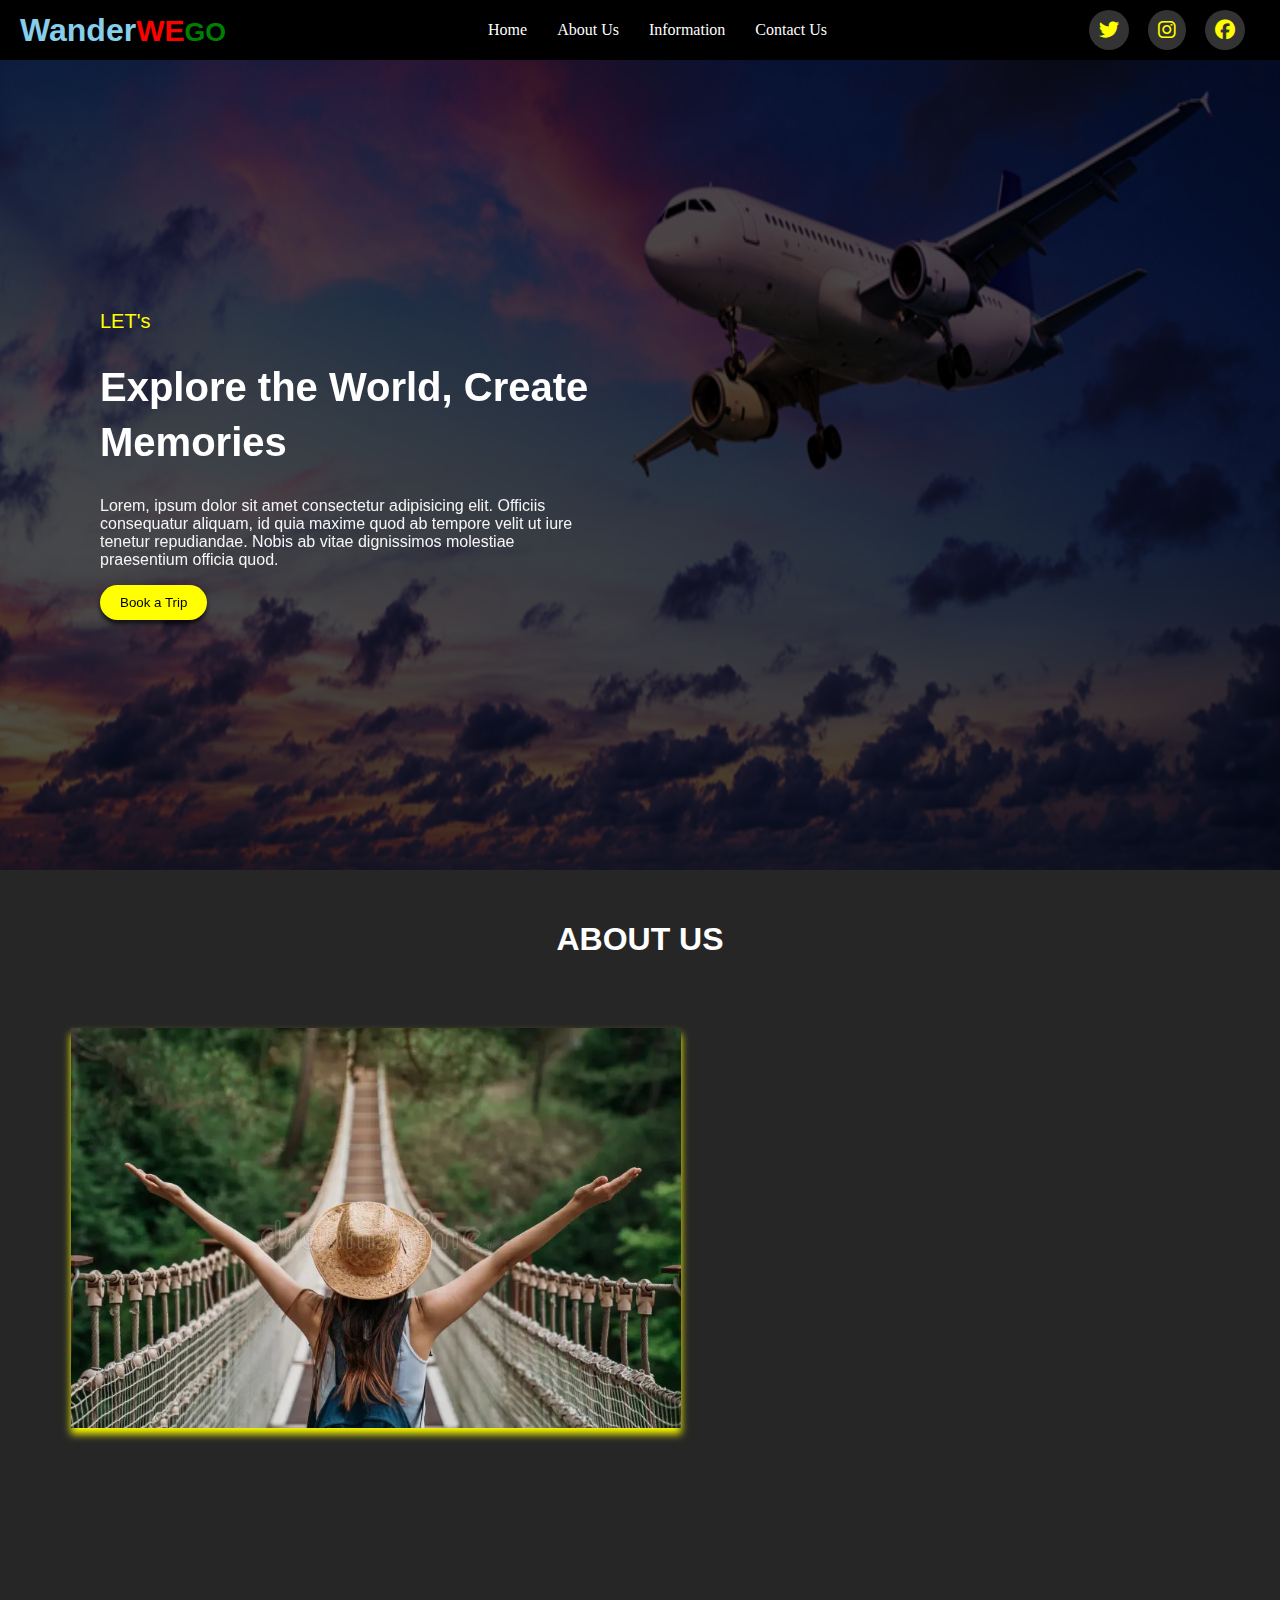
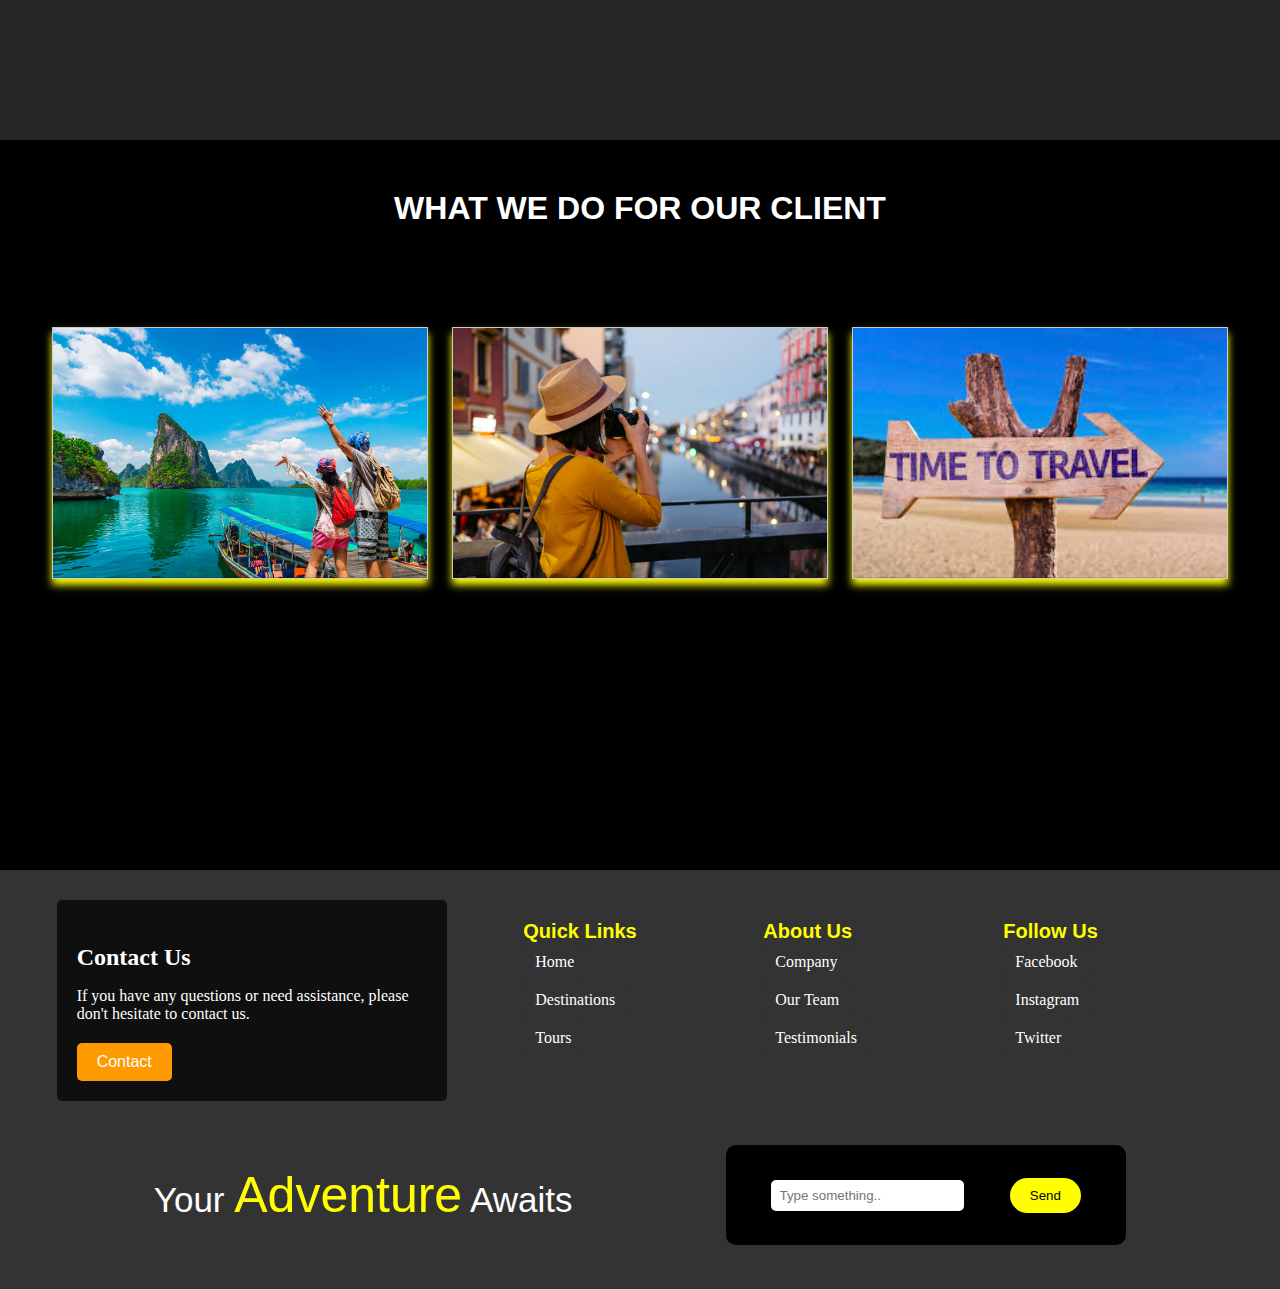
<file: level-1 Task-1/index.html>
<!DOCTYPE html>
<html lang="en">

<head>
    <meta charset="UTF-8">
    <meta name="viewport" content="width=device-width, initial-scale=1.0">
    <link href="https://unpkg.com/aos@2.3.1/dist/aos.css" rel="stylesheet">
    <link rel="stylesheet" href="https://cdnjs.cloudflare.com/ajax/libs/font-awesome/6.4.2/css/all.min.css">
    <link rel="stylesheet" href="style.css">
    <title>Document</title>
</head>

<body>
    <nav class="navbar">
        <div class="menu-icon" id="menuIcon">
            <div class="bar"></div>
            <div class="bar"></div>
            <div class="bar"></div>
        </div>
        <div class="name">
            <h1>Wander<span>WE</span><small>GO</small></h1>
        </div>
        <div class="nav-links" id="navLinks">
            <ul>
                <li><a href="#home-section">Home</a></li>
                <li><a href="#about-us">About Us</a></li>
                <li><a href="#information">Information</a></li>
                <li><a href="#footer">Contact Us</a></li>
            </ul>
        </div>
        <div class="social-icons">
            <a href="#"><i class="fab fa-twitter"></i></a>
            <a href="#"><i class="fab fa-instagram"></i></a>
            <a href="#"><i class="fab fa-facebook"></i></a>
        </div>
    </nav>

    <div id="home-section">
        <div class="overlay">
            <div class="text">
                <span data-aos="fade-right">LET's</span>
                <h1 data-aos="fade-right">Explore the World, Create Memories</h1>
                <p data-aos="fade-right">Lorem, ipsum dolor sit amet consectetur adipisicing elit. Officiis consequatur
                    aliquam, id quia
                    maxime quod ab tempore velit ut iure tenetur repudiandae. Nobis ab vitae dignissimos molestiae
                    praesentium officia quod.</p>
                <button data-aos="fade-right">Book a Trip</button>
            </div>
        </div>
    </div>

    <div id="about-us">
        <h1>ABOUT US</h1>
        <div class="about-us">
            <div class="img">
                <img src="./images/about-us img.webp" alt="">
            </div>
            <div class="text">
                <h3 data-aos="flip-left">Have you Enojoyed your Holiday?</h3>
                <h2 data-aos="flip-left">Embark on Epic Expeditions</h2>
                <p data-aos="flip-left">Lorem ipsum, dolor sit amet consectetur adipisicing elit. Iste porro officia
                    illo tenetur sapiente,
                    quasi explicabo, vitae reprehenderit aut alias delectus non aliquam exercitationem libero at
                    voluptate commodi eveniet accusamus?</p>
                <button data-aos="flip-left">read more</button>
            </div>
        </div>
    </div>

    <div id="information">
        <h1>WHAT WE DO FOR OUR CLIENT</h1>
        <div class="card-container">
            <div class="card">
                <div class="card-image">
                    <img src="./images/img-1.jpg" alt="Image 1">
                </div>
                <div class="card-text">
                    <h2>Transport</h2>
                    <p>Lorem ipsum dolor sit amet consectetur, adipisicing elit. Eaque beatae dolores recusandae animi!
                        Mollitia officiis at voluptates</p>
                </div>
            </div>
            <div class="card">
                <div class="card-image">
                    <img src="./images/img-2.jpeg" alt="Image 2">
                </div>
                <div class="card-text">
                    <h2>Flexibility</h2>
                    <p>Lorem ipsum dolor sit amet consectetur, adipisicing elit. Eaque beatae dolores recusandae animi!
                        Mollitia officiis at voluptates</p>                </div>
            </div>
            <div class="card">
                <div class="card-image">
                    <img src="./images/img-3.jpg" alt="Image 3">
                </div>
                <div class="card-text">
                    <h2>Food</h2>
                    <p>Lorem ipsum dolor sit amet consectetur, adipisicing elit. Eaque beatae dolores recusandae animi!
                        Mollitia officiis at voluptates</p>                </div>
            </div>
        </div>
    </div>

    <footer>
        <div id="footer" class="site-footer">
            <div class="message-box">
                <h3>Contact Us</h3>
                <p>If you have any questions or need assistance, please don't hesitate to contact us.</p>
                <button>Contact</button>
            </div>
            <div class="footer-links">
                <div class="footer-links-row">
                    <h3>Quick Links</h3>
                    <ul>
                        <li><a href="#">Home</a></li>
                        <li><a href="#">Destinations</a></li>
                        <li><a href="#">Tours</a></li>
                    </ul>
                </div>
                <div class="footer-links-row">
                    <h3>About Us</h3>
                    <ul>
                        <li><a href="#">Company</a></li>
                        <li><a href="#">Our Team</a></li>
                        <li><a href="#">Testimonials</a></li>
                    </ul>
                </div>
                <div class="footer-links-row">
                    <h3>Follow Us</h3>
                    <ul>
                        <li><a href="#">Facebook</a></li>
                        <li><a href="#">Instagram</a></li>
                        <li><a href="#">Twitter</a></li>
                    </ul>
                </div>
            </div>
        </div>
        <div class="box">
        <div class="message">
            <input type="text" name="" id="" placeholder="Type something..">
            <button>Send</button>
        </div>
        <div class="travel-caption">
            <p>Your <span>Adventure</span> Awaits</p>
        </div>
    </div>
    </footer>
    



     <script>
        const menuIcon = document.getElementById("menuIcon");
        const navLinks = document.getElementById("navLinks");
        const navbar = document.querySelector(".navbar");

        menuIcon.addEventListener("click", () => {
            navLinks.classList.toggle("active");
            menuIcon.classList.toggle("active");
        });

        window.addEventListener("scroll", () => {
            if (window.scrollY > 0) {
                navbar.classList.add("fixed-navbar");
            } else {
                navbar.classList.remove("fixed-navbar");
            }
        });

    </script>
    <script src="https://unpkg.com/aos@2.3.1/dist/aos.js"></script>
    <!-- // initialize aos library -->
    <script>
        AOS.init();
    </script>
</body>

</html>
</file>
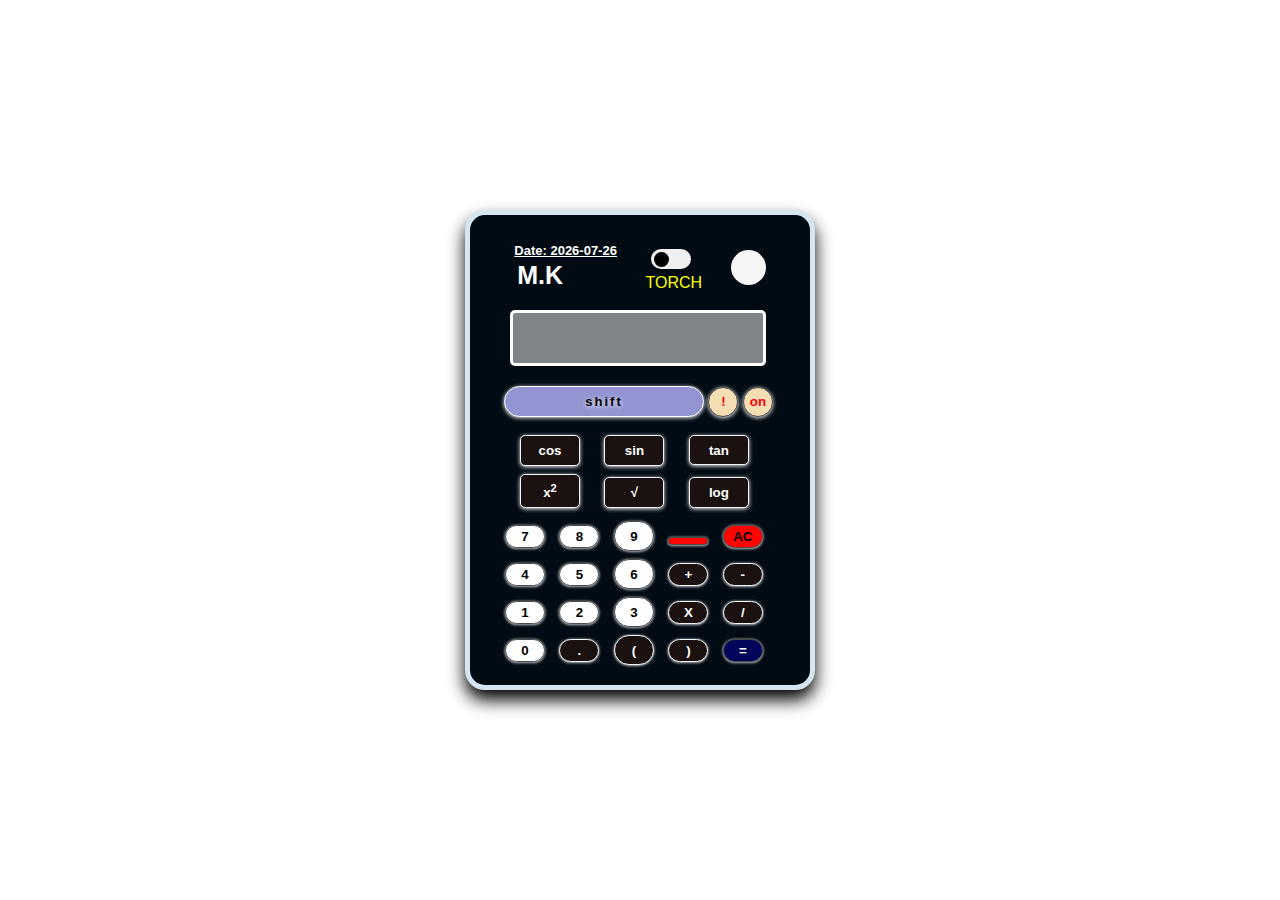
<file: level-1 Task-3/index.html>
<!DOCTYPE html>
<html lang="en">
<head>
    <meta charset="UTF-8">
    <meta name="viewport" content="width=device-width, initial-scale=1.0">
    <link rel="stylesheet" href="https://cdnjs.cloudflare.com/ajax/libs/font-awesome/6.4.2/css/all.min.css" integrity="sha512-z3gLpd7yknf1YoNbCzqRKc4qyor8gaKU1qmn+CShxbuBusANI9QpRohGBreCFkKxLhei6S9CQXFEbbKuqLg0DA==" crossorigin="anonymous" referrerpolicy="no-referrer" />
    <link rel="stylesheet" href="./assests/CSS/style.css">
    <title>Document</title>
</head>
<body>
    <div class="calculator">
        <div class="torchBox">
            <div class="date">
                <h4></h4>
                <h3></h3>
            </div>
            <div class="btn">
                <button class="tchBtn">
                    <div class="move"></div>
                </button>
                <p>TORCH</p>
            </div>
            <div class="torch"></div>
        </div>

        <div class="field">
            <input type="text" name="" id="" disabled>
        </div>

        <div class="shift">
            <button id="shift">shift</button>
            <button id="fac">!</button>
            <button id="onBtn">on</button>
        </div>

        <div class="operators">
            <button id="cos">cos</button>
            <button id="sin">sin</button>
            <button id="tan">tan</button><br>
            <button id="power">x<sup>2</sup></button>
            <button id="root">√</button>
            <button id="log">log</button>
        </div>

        <div class="numbers">
            <div class="line1">
                <button onclick="calc(7)">7</button>
                <button onclick="calc(8)">8</button>
                <button onclick="calc(9)">9</button>
                <button id="AC"><i class="fa-solid fa-delete-left"></i></button>
                <button id="delBtn">AC</button>
            </div>

            <div class="line2">
                <button onclick="calc(4)">4</button>
                <button onclick="calc(5)">5</button>
                <button onclick="calc(6)">6</button>
                <button class="operator-btn" onclick="calc('+')">+</button>
                <button class="operator-btn" onclick="calc('-')">-</button>
            </div>

            <div class="line3">
                <button onclick="calc(1)">1</button>
                <button onclick="calc(2)">2</button>
                <button onclick="calc(3)">3</button>
                <button class="operator-btn" onclick="calc('*')">X</button>
                <button class="operator-btn" onclick="calc('/')">/</button>
            </div>

            <div class="line4">
                <button onclick="calc(0)">0</button>
                <button onclick="calc('.')">.</button>
                <button onclick="calc('(')">(</button>
                <button onclick="calc(')')">)</button>
                <button id="ansBtn">=</button>
            </div>
        </div>
    </div>

    <script src="./assests/JS/app.js"></script>
</body>
</html>
</file>
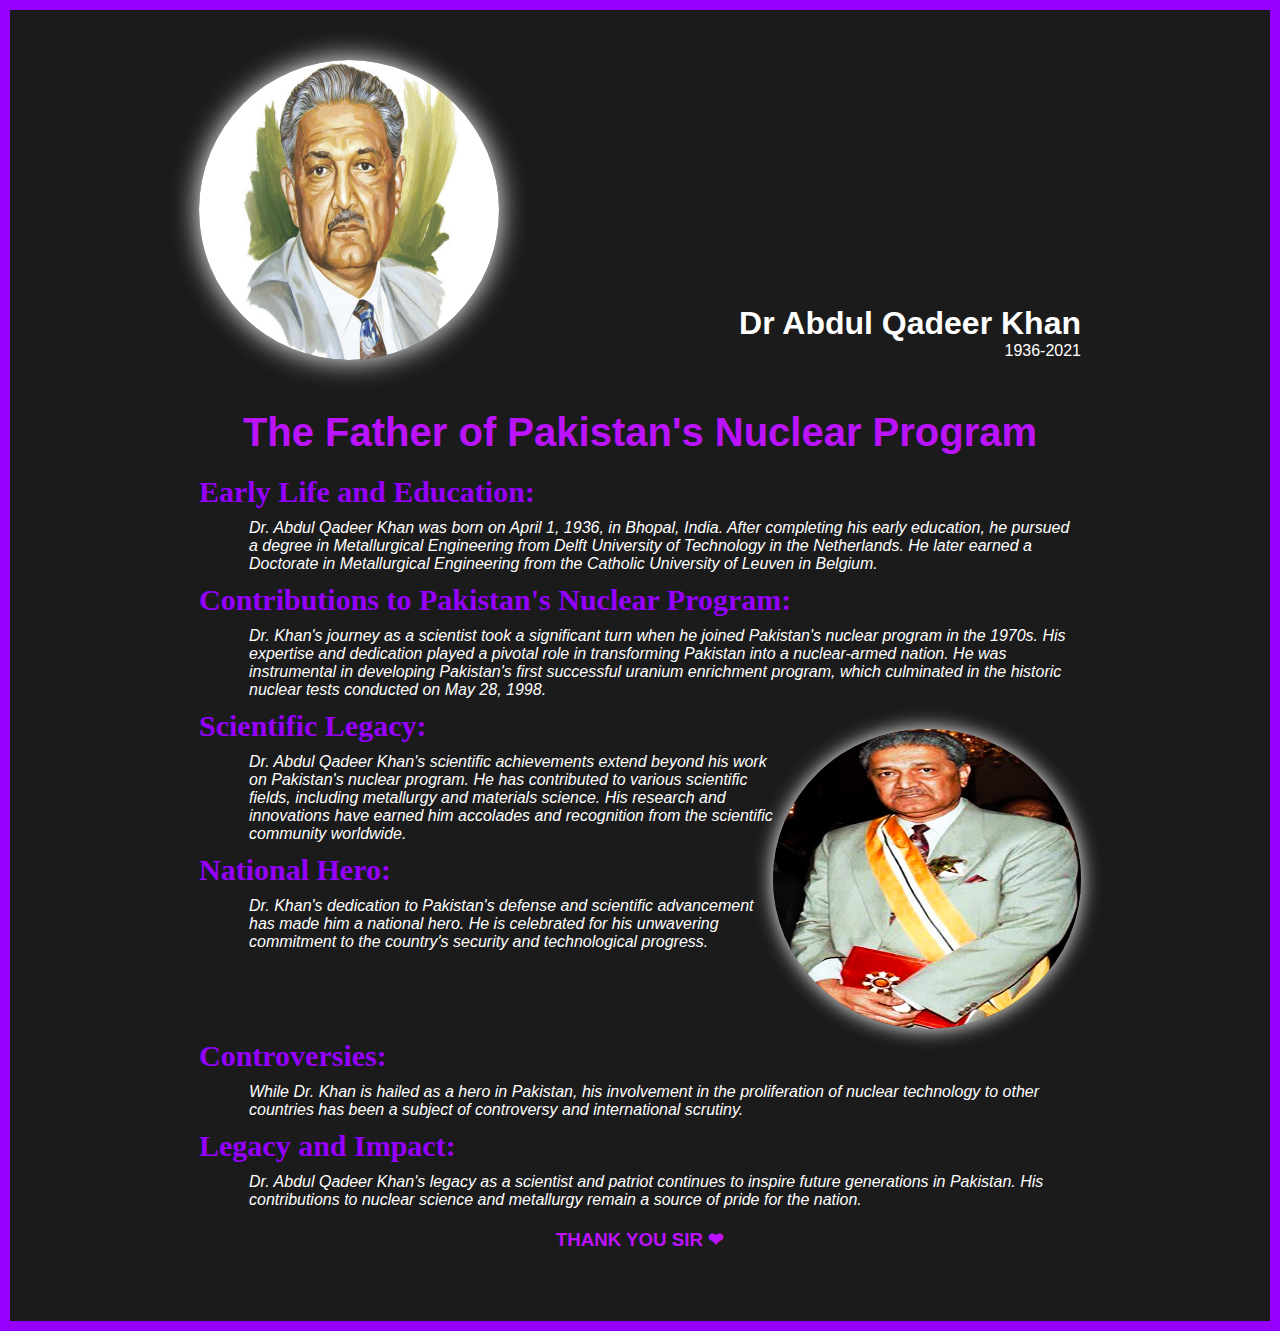
<file: level-2 Task-1/index.html>
<!DOCTYPE html>
<html lang="en">

<head>
    <meta charset="UTF-8">
    <meta name="viewport" content="width=device-width, initial-scale=1.0">
    <link rel="stylesheet" href="style.css">
    <title>Document</title>
</head>

<body>
    <div class="container">
        <div class="intro">
            <div class="img">
                <img src="./image.jpg" alt="">
            </div>
            <div class="text">
                <h1>Dr Abdul Qadeer Khan</h1>
                <span>1936-2021</span>
            </div>
        </div>

        <div class="properties">
            <h1>The Father of Pakistan's Nuclear Program</h1>

            <h2>Early Life and Education:</h2>
            <p>Dr. Abdul Qadeer Khan was born on April 1, 1936, in Bhopal, India. After completing his early education,
                he pursued a degree in Metallurgical Engineering from Delft University of Technology in the Netherlands.
                He later earned a Doctorate in Metallurgical Engineering from the Catholic University of Leuven in
                Belgium.</p>

            <h2>Contributions to Pakistan's Nuclear Program:</h2>
            <p>Dr. Khan's journey as a scientist took a significant turn when he joined Pakistan's nuclear program in
                the 1970s. His expertise and dedication played a pivotal role in transforming Pakistan into a
                nuclear-armed nation. He was instrumental in developing Pakistan's first successful uranium enrichment
                program, which culminated in the historic nuclear tests conducted on May 28, 1998.</p>

            <div class="box">
                <div class="text">
                    <h2>Scientific Legacy:</h2>
                    <p>Dr. Abdul Qadeer Khan's scientific achievements extend beyond his work on Pakistan's nuclear
                        program. He
                        has contributed to various scientific fields, including metallurgy and materials science. His
                        research
                        and innovations have earned him accolades and recognition from the scientific community
                        worldwide.
                    </p>

                    <h2>National Hero:</h2>
                    <p>Dr. Khan's dedication to Pakistan's defense and scientific advancement has made him a national
                        hero. He
                        is celebrated for his unwavering commitment to the country's security and technological
                        progress. </p>

                </div>

                <div class="image">
                    <img src="./image-2.jpg" alt="">
                </div>
            </div>

            <h2>Controversies:</h2>
            <p>While Dr. Khan is hailed as a hero in Pakistan, his involvement in the proliferation of nuclear
                technology to other countries has been a subject of controversy and international scrutiny.</p>

            <h2>Legacy and Impact:</h2>
            <p>Dr. Abdul Qadeer Khan's legacy as a scientist and patriot continues to inspire future generations in
                Pakistan. His contributions to nuclear science and metallurgy remain a source of pride for the nation.
            </p>
        </div>

        <h3>THANK YOU SIR ❤</h3>
    </div>
</body>

</html>
</file>
<file: level-1 Task-1/style.css>
body, html, ul {
    margin: 0;
    padding: 0;
    scroll-behavior: smooth;
}

.navbar {
    display: flex;
    justify-content: space-between;
    align-items: center;
    background-color: #000000;
    height: 60px;
    padding: 0px 20px;
    overflow: hidden;
}

.fixed-navbar {
    position: fixed;
    top: 0;
    left: 0;
    width: 97%;
    background-color: rgba(51, 51, 51, 0.9);
    z-index: 100;
    transition: background-color 0.4s ease; 
}

.name h1 {
    color: skyblue;
    font-family: Arial, Helvetica, sans-serif;
}
.name h1 span {
    color: red;
    font-size: 30px;
}
.name h1 small {
    color: green;
}

.menu-icon {
    display: none; 
    flex-direction: column;
    cursor: pointer;
}

.bar {
    width: 25px;
    height: 3px;
    background-color: #fff;
    margin: 3px 0;
    transition: 0.4s;
}

.nav-links ul {
    list-style: none;
    display: flex;
    justify-content: center;
    margin: 0;
    padding: 0;
}

.nav-links li {
    margin: 0 15px;
}

.nav-links a {
    text-decoration: none;
    font-family: Georgia, 'Times New Roman', Times, serif;
    color: #fff;
    transition: 0.5s ease;
}

.nav-links a:hover {
    background: #333;
    padding: 50px 10px;
    color: yellow;
    text-decoration: underline;
}

.social-icons {
    position: relative;
    z-index: 2; 
}

.social-icons a {
    margin-right: 15px;
    text-decoration: none;
}

.social-icons i {
    font-size: 20px;
    color: yellow;
    background: #333;
    padding: 10px;
    border-radius: 50%;
    transition: .5s ease;
}

.social-icons i:hover {
    transform: scale(1.1);
    background: yellow;
    color: black;
}

#home-section {
    position: relative;
    background-image: url("./images/home-img.jpg");
    background-size: 100% 100%;
    height: 90vh;
    margin: 0;
}

.overlay {
    position: absolute;
    top: 0;
    left: 0;
    width: 100%;
    height: 100%;
    background-color: rgba(0, 0, 0, 0.7); 
    display: flex;
    justify-content: flex-start;
    align-items: center;
}

.overlay .text {
    width: 500px;
    margin-left: 100px;
    font-family: Verdana, Geneva, Tahoma, sans-serif;
}

.overlay .text span {
    color: yellow;
    font-size: 20px;
}

.overlay .text h1 {
    color: #fff;
    font-weight: 900;
    line-height: 55px;
    font-size: 40px;
}

.overlay .text p {
    color: whitesmoke;
}

.overlay .text button {
    background: yellow;
    border: none;
    outline: none;
    padding: 10px 20px;
    border-radius: 50px;
    box-shadow: 0 4px 4px rgba(0, 0, 0, 0.7);
    transition: .2s ease;
}

.overlay .text button:hover {
    background: transparent;
    border: 2px solid yellow;
    color: white;
}

#about-us {
    height: 90vh;
    background-color: rgba(0, 0, 0, 0.85);
    padding: 30px;
}

#about-us h1 {
    text-align: center;
    font-family: Verdana, Geneva, Tahoma, sans-serif;
    color: #fff;
}

.about-us {
    display: flex;
    align-items: center;
    justify-content: space-evenly;
    margin: 70px 0;
}

.about-us .img {
    width: 50%;
    height: 400px;
    box-shadow: 0 6px 8px yellow;
    transition: ease;
    animation: subtleMovement .5s infinite alternate; 
}

.about-us .img img {
    width: 100%;
    height: 100%;
}

@keyframes subtleMovement {
    0% {
        transform: translate(0, 0); 
    }
    100% {
        transform: translate(0, -5px);
    }
}

.about-us .text {
    width: 40%;
    font-family: Verdana, Geneva, Tahoma, sans-serif;
}
.about-us .text h3 {
    color: yellow;
}

.about-us .text h2 {
    color: white;
    font-size: 40px;
}

.about-us p {
    color: whitesmoke;
}

.about-us .text button {
    background: yellow;
    border: none;
    outline: none;
    padding: 10px 20px;
    border-radius: 50px;
    box-shadow: 0 4px 4px rgba(0, 0, 0, 0.7);
    transition: .2s ease;
}

.about-us .text button:hover {
    background: transparent;
    border: 2px solid yellow;
    color: white;
}

#information {
    height: 70vh;
    background: #000000;
    margin: 0;
    padding: 50px;
    font-family: 'Segoe UI', Tahoma, Geneva, Verdana, sans-serif;
}

#information h1 {
    text-align: center;
    color: white;
    margin-top: 0;
}

.card-container {
    display: flex;
    flex-wrap: wrap;
    gap: 20px;
    justify-content: space-around;
    margin: 100px 0;
}

.card {
    flex: 0 1 calc(33.33% - 20px);
    height: 250px;
    position: relative;
    border: 1px solid #ccc;
    overflow: hidden;
    box-shadow: 0 6px 8px yellow;
    transition: transform 0.3s ease;
    animation: subtleMovement .5s infinite alternate; 
}
.card-image {
    height: 250px;
}
.card-image img {
    width: 100%;
    height: 100%;
    transition: transform 0.3s ease;
}

.card-text {
    position: absolute;
    bottom: 0;
    left: 0;
    width: 100%;
    background-color: rgba(0, 0, 0, 0.7);
    color: #fff;
    padding: 10px;
    transform: translateY(100%);
    transition: transform 0.3s ease;
}

.card:hover {
    transform: translateY(-20px);
}

.card:hover .card-text {
    transform: translateY(0);
}

footer {
    background-color: #333;
    color: #fff;
    padding: 30px 0;
    text-align: center;
}
.site-footer {
    display: flex;
    justify-content: space-evenly;
}

.message-box {
    max-width: 350px;
    padding: 20px;
    border-radius: 5px;
    background-color: rgba(0, 0, 0, 0.7);
    text-align: left;
}

.message-box h3 {
    font-size: 24px;
    margin-bottom: 10px;
}

.message-box p {
    font-size: 16px;
    margin-bottom: 20px;
}

.message-box button {
    background-color: #ff9900;
    color: #fff;
    border: none;
    padding: 10px 20px;
    border-radius: 5px;
    font-size: 16px;
    cursor: pointer;
}

.message-box button:hover {
    background-color: #ffcc66;
}


.footer-links {
    display: flex;
    justify-content: space-around;
    flex-wrap: wrap;
}

.footer-links-row {
    flex: 1;
    width: 200px;
    margin: 0 20px;
    text-align: left;
}

.footer-links-row h3 {
    font-size: 20px;
    margin-bottom: 10px;
    color: yellow;
    font-family: Verdana, Geneva, Tahoma, sans-serif;
}

.footer-links-row ul {
    list-style: none;
    padding: 0;
}

.footer-links-row ul li {
    margin-bottom: 20px;
}

.footer-links-row ul li a {
    text-decoration: none;
    color: #fff;
    font-size: 16px;
    background-color: #333;
    padding: 8px 12px;
    border-radius: 5px;
    transition: background-color 0.3s ease;
}

.footer-links-row ul li a:hover {
    background-color: yellow;
    color: black;
    text-decoration: underline;
}

.travel-caption {
    font-size: 24px;
    font-size: 35px;
    font-family: 'Trebuchet MS', 'Lucida Sans Unicode', 'Lucida Grande', 'Lucida Sans', Arial, sans-serif;
}

.box {
    margin-top: 30px;
    display: flex;
    flex-direction: row-reverse;
    justify-content: space-evenly;
    align-items: center;
}

.message {
    /* margin: 40px auto 20px; */
    background-color: #000000;
    width: 400px;
    height: 100px;
    display: flex;
    justify-content: space-evenly;
    align-items: center;
    border-radius: 10px;
}

.message input {
    padding: 8px;
    outline: none;
    border: none;
    border-radius: 5px;
}

.message button {
    background: yellow;
    border: none;
    outline: none;
    padding: 10px 20px;
    border-radius: 50px;
    box-shadow: 0 4px 4px rgba(0, 0, 0, 0.7);
    transition: .2s ease;
}

.message button:hover {
    background: transparent;
    border: 2px solid yellow;
    color: white;
}

.travel-caption span {
    color: yellow;
    font-size: 50px;
}

@media (max-width: 768px) {
    .menu-icon {
        display: flex;
    }

    .nav-links {
        display: none;
    }

    .nav-links.active {
        display: flex;
        flex-direction: column; 
        position: absolute;
        top: 45px;
        left: 0;
        width: 100%;
        background-color: #333;
        text-align: center;
        z-index: 1;
    }

    .nav-links.active ul {
        display: flex;
        flex-direction: column;
    }

    .nav-links.active li {
        margin: 10px 0;
    }

    .menu-icon.active .bar:nth-child(1) {
        transform: rotate(-45deg) translate(-5px, 6px);
    }

    .menu-icon.active .bar:nth-child(2) {
        opacity: 0;
    }

    .menu-icon.active .bar:nth-child(3) {
        transform: rotate(45deg) translate(-5px, -6px);
    }

    #about-us {
        height: fit-content;
        padding: 20px;
    }
    .about-us {
        flex-direction: column;
    }

    .about-us .img {
        width: 100%;
    }

    .about-us .text {
        width: 100%;
    }
    #information {
        height: fit-content;
    }
    .card {
        flex: 0 1 calc(50% - 20px);
    }
    .site-footer {
        display: block;
    }
    .message-box {
        margin: 0 auto 20px;
    }
    .box {
        margin-top: 30px;
        flex-direction: column;
    }
    .message {
        width: 300px;
    }
}

@media (max-width: 550px) {
    .card {
        flex: 1 calc(100% - 20px);
        margin-top: 20px;
    }
}
@media (max-width: 450px) {
    .social-icons a {
        margin-right: 5px;
        text-decoration: none;
    }   
    
    .name h1 {
        font-size: 20px;
    }

    .name h1 span {
        font-size: 25px;
    }
    .overlay .text {
        margin-left: 30px;
    }
}
</file>
<file: level-1 Task-3/assests/CSS/style.css>
* {
    margin: 0;
    padding: 0;
    font-family: Verdana, Geneva, Tahoma, sans-serif;
}

body {
    display: flex;
    justify-content: center;
    align-items: center;
    height: 100vh;
}

.calculator {
    width: 300px;
    height: 430px;
    background-color: rgb(1, 11, 19);
    box-shadow: 0px 10px 17px #000000;
    border: 5px solid #d6e6f1;
    border-radius: 20px;
    padding: 20px;
}

.calculator .torchBox {
    display: flex;
    justify-content: space-around;
    align-items: center;
    height: 5vh;
    margin: 10px;
    cursor: default;
}

.calculator .torchBox .date h4 {
    color: white;
    font-size: 13px;
    text-decoration: underline;
}

.calculator .torchBox .date h3 {
    color: white;
    margin: 3px;
    font-size: 25px;
    text-decoration: none;
}

.calculator .torchBox .btn {
    color: yellow;
}

.calculator .torchBox .btn .tchBtn {
    width: 40px;
    height: 20px;
    margin: 5px;
    border-radius: 50px;
    border: none;
}

.calculator .torchBox .btn .tchBtn .move {
    width: 15px;
    height: 15px;
    margin: 3px;
    border-radius: 50%;
    background-color: black;
    transition: all 0.5s ease-out;
}

.calculator .torchBox .torch {
    width: 35px;
    height: 35px;
    background-color: whitesmoke;
    border-radius: 50%;
}

.move.active {
    transform: translateX(110%);
    transition: all 0.5s ease-out;
    animation: show 1s ease-out;
}

@keyframes show {
    0% {
        left: 0;
    }

    100% {
        left: 100%;
    }
}

.calculator .torchBox .torch.active {
    background-color: #fff700;
    border: 4px solid rgb(228, 228, 228);
    animation: torch 1s infinite;
}

@keyframes torch {
    0% {
        box-shadow: 0 0 0 0px rgba(0, 0, 0, 0.5);
    }

    100% {
        box-shadow: 0 0 0 10px rgba(255, 255, 159);
    }
}

.calculator .field input {
    height: 30px;
    width: 230px;
    padding: 10px;
    border: 3px solid white;
    background-color: rgba(255, 255, 255, 0.5);
    margin: 10px 20px;
    font-size: 17px;
    border-radius: 5px;
    outline: none;
    font-weight: bolder;
}

.calculator .shift {
    margin: 10px 14px;
}

.calculator .shift button:nth-child(1) {
    width: 200px;
    padding: 7px;
    border-radius: 50px;
    border: none;
    font-weight: bold;
    font-size: 13px;
    background-color: #9395d3;
    color: black;
    letter-spacing: 2px;
    text-shadow: 0 1px 4px whitesmoke;
    border: 1px solid white;
    box-shadow: 0px 1px 4px whitesmoke;
    transition: all 0.3s ease;
}

.calculator .shift button:nth-child(1):hover {
    transform: scale(1.05);
    background-color: #5f63d4;
}

.calculator .shift button:nth-child(2),
button:nth-child(3) {
    border-radius: 50%;
    border: none;
    height: 30px;
    width: 30px;
    font-weight: bold;
    background-color: wheat;
    color: black;
    border: 1px solid #4b4b4b;
    box-shadow: 0px 1px 4px whitesmoke;
    color: red;
    transition: all 0.3s ease;
}

.calculator .shift button:nth-child(2):hover,
button:nth-child(3):hover {
    transform: scale(1.1);
    background-color: whitesmoke;
}

.calculator .operators {
    margin: 5px 20px;
}

.calculator .operators button {
    padding: 7px;
    width: 60px;
    margin: 8px 10px 0 10px;
    border-radius: 5px;
    border: none;
    font-weight: bold;
    background-color: rgb(26, 17, 16);
    color: white;
    border: 1px solid whitesmoke;
    box-shadow: 0 1px 4px whitesmoke;
    transition: all 0.2s ease;
}

.calculator .operators button:hover {
    transform: scale(1.1);
    background-color: #4b4b4b;
}

.calculator .numbers {
    margin: 5px 10px;
}

.calculator .numbers button {
    padding: 3px;
    width: 40px;
    border-radius: 50px;
    margin: 8px 5px 0 5px;
    font-weight: bold;
    border: none;
    border: 1px solid #4b4b4b;
    color: black;
    box-shadow: 0px 0.5px 3px whitesmoke;
    background-color: white;
    transition: all 0.2s ease;
}

.calculator .numbers .line1 button:nth-child(4) {
    background-color: #ff0400;
    color: black;
}

.calculator .numbers .line1 button:nth-child(4):hover {
    background-color: #f72b28;
}

.calculator .numbers .line1 button:nth-child(5) {
    background-color: #ff0400;
    color: black;
}

.calculator .numbers .line1 button:nth-child(5):hover {
    background-color: #f72b28;
}

.calculator .numbers .line2 button:nth-child(4) {
    background-color: rgb(26, 17, 16);
    color: white;
    border: 1px solid whitesmoke;
}

.calculator .numbers .line2 button:nth-child(4):hover {
    background-color: #4b4b4b;
}

.calculator .numbers .line2 button:nth-child(5) {
    background-color: rgb(26, 17, 16);
    color: white;
    border: 1px solid whitesmoke;
}

.calculator .numbers .line2 button:nth-child(5):hover {
    background-color: #4b4b4b;
}

.calculator .numbers .line3 button:nth-child(4) {
    background-color: rgb(26, 17, 16);
    color: white;
    border: 1px solid whitesmoke;
}

.calculator .numbers .line3 button:nth-child(4):hover {
    background-color: #4b4b4b;
}

.calculator .numbers .line3 button:nth-child(5) {
    background-color: rgb(26, 17, 16);
    color: white;
    border: 1px solid whitesmoke;
}

.calculator .numbers .line3 button:nth-child(5):hover {
    background-color: #4b4b4b;
}

.calculator .numbers .line4 button:nth-child(2) {
    background-color: rgb(26, 17, 16);
    color: white;
    border: 1px solid whitesmoke;
}

.calculator .numbers .line4 button:nth-child(2):hover {
    background-color: #4b4b4b;
}

.calculator .numbers .line4 button:nth-child(3) {
    background-color: rgb(26, 17, 16);
    color: white;
    border: 1px solid whitesmoke;
}

.calculator .numbers .line4 button:nth-child(3):hover {
    background-color: #4b4b4b;
}

.calculator .numbers .line4 button:nth-child(4) {
    background-color: rgb(26, 17, 16);
    color: white;
    border: 1px solid whitesmoke;
}

.calculator .numbers .line4 button:nth-child(4):hover {
    background-color: #4b4b4b;
}

.calculator .numbers .line4 button:nth-child(5) {
    background-color: #02055a;
    color: white;
}

.calculator .numbers .line4 button:nth-child(5):hover {
    background-color: #9395d3;
    color: black;
}

.calculator .numbers button:hover {
    transform: scale(1.1);
    background-color: #d6e6f1;
}

@media screen and (max-width: 347px) {
    .calculator {
        margin: 10px;
        width: 400px;
        height: fit-content;
        border-radius: 10px;
        padding: 15px 0 15px 0;
    }

    .calculator .field input {
        width: 80%;
        margin: 17px 10px;
    }

    .shift {
        margin: 0;
    }

    .calculator .shift button:nth-child(1) {
        width: 66%;
    }

    .calculator .operators button {
        width: 30%;
        margin: 7px 0;
    }

    .calculator .numbers {
        width: 100%;
    }

    .calculator .numbers button {
        width: 13%;
    }
}

@media screen and (min-height: 1100px) {
    .calculator {
        height: 460px;
    }
}
</file>
<file: level-2 Task-1/style.css>
* {
    margin: 0;
    padding: 0;
}

body {
    display: flex;
    justify-content: center;
    background-color: rgb(27, 27, 27);
    color: white;
    font-family: Verdana, Geneva, Tahoma, sans-serif;
    border: 10px solid #9500ff;
}

.container {
    width:70%; 
    padding: 50px;       
}

.intro {
    display: flex;
    justify-content: space-between;
    align-items: flex-end;
}

.img {
    width: 300px;
    height: 300px;
    border-radius: 50%;
    overflow: hidden;
    box-shadow: 0px 0px 28px white;
}

img {
    width: 100%;
    height: 100%;
}

.text {
    margin-bottom: 0px;
    margin-top: 0;
}

span {
    float: right;
}

.properties {
    margin-top: 50px;
}

.properties h1 {
    color: #BC13FE;
    text-align: center;
    font-size: 40px;
    margin-bottom: 20px;
    font-family: 'Segoe UI', Tahoma, Geneva, Verdana, sans-serif;
}

h2 {
    color: #9500ff;
    font-family:Cambria, Cochin, Georgia, Times, 'Times New Roman', serif;
    margin: 10px 0;
    font-size: 30px;
}

p {
    margin-left: 50px;
    font-style: italic;
}

h3 {
    text-align: center;
    margin: 20px 0;
    color: #BC13FE;
}

.box {
    display: flex;
    justify-content: space-between;
}

.image {
    width: 1200px;
    height: 300px;
    border-radius: 50%;
    overflow: hidden;
    margin-top: 30px;
    box-shadow: 0 0 20px white;
}

@media (max-width: 900px) {
    .container {
        width:100%;
    }
}

@media (max-width: 600px) {
    .intro {
        flex-direction: column;
        justify-content: center;
        align-items: center;
    }
    .text {
        margin-top: 50px;
    }
    .box {
        flex-direction: column;
    }
    .image {
        width: 300px;
        margin: 20px auto;
    }
}

@media (max-width: 320px) {
    .img {
        width: 250px;
        height: 250px;
    }
    .image {
        width: 250px;
        height: 250px;
    }
}
</file>
